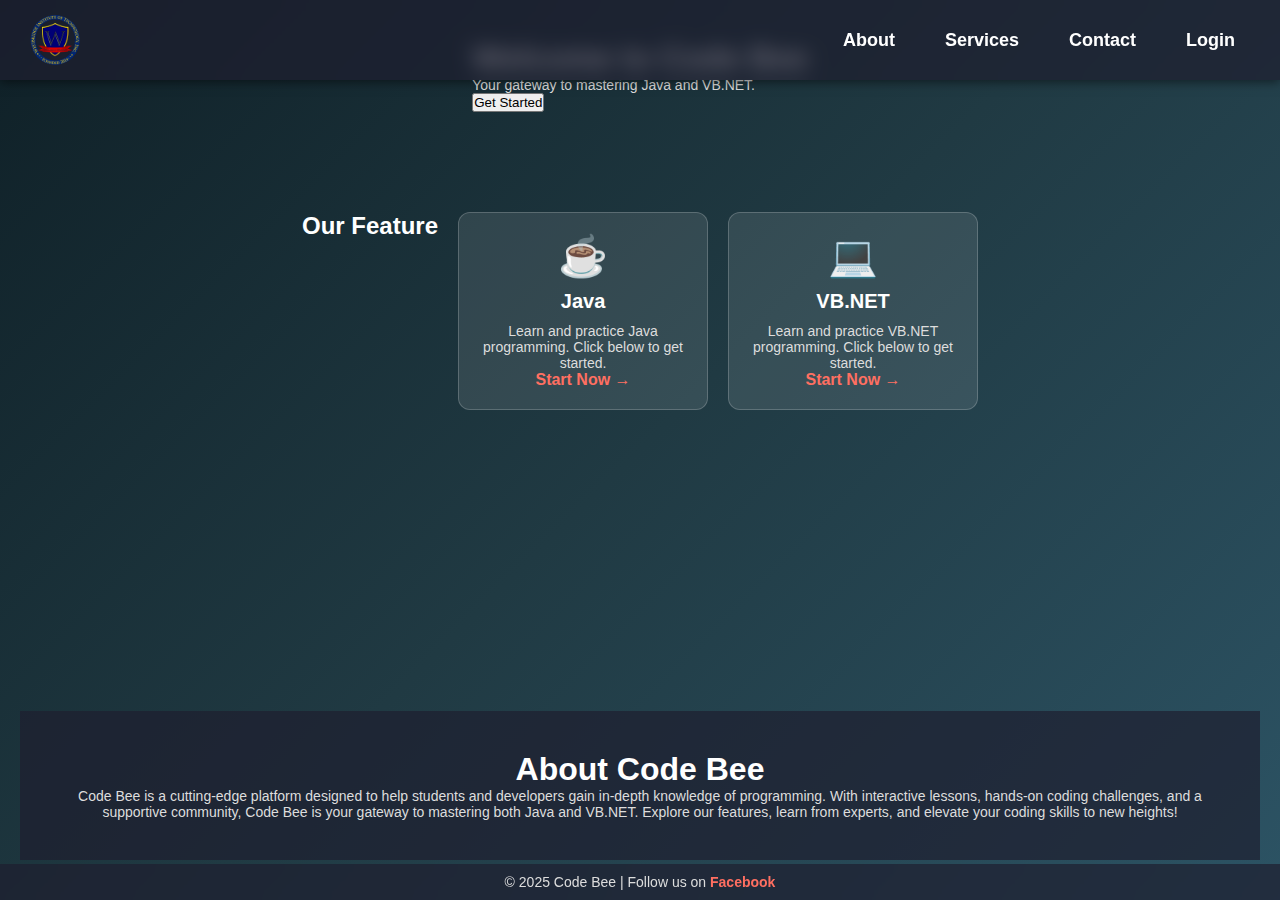
<file: websites/index.html>
<!DOCTYPE html>
<html lang="en">
<head>
  <meta charset="UTF-8">
  <meta name="viewport" content="width=device-width, initial-scale=1.0">
  <title>Code Bee - Learn Java & VB.NET</title>
  <link rel="stylesheet" href="lib/index.css">
</head>
<body>
  <header>
    <img src="images/wb.png" alt="Code Bee Logo">
    <nav>
      <a href="#about">About</a>
      <a href="#services">Services</a>
      <a href="#contact">Contact</a>
      <a href="login.html">Login</a>
    </nav>
  </header>

  <div class="content">
    <h1>Welcome to Code Bee</h1>
    <p>Your gateway to mastering Java and VB.NET.</p>
    <button id="getStarted">Get Started</button>
  </div>

  <!-- Our Feature Section -->
  <div class="container" id="our-feature">
    <h2 class="feature-heading">Our Feature</h2>
    <div class="card">
      <div class="icon">☕</div>
      <h3>Java</h3>
      <p>Learn and practice Java programming. Click below to get started.</p>
      <a href="java.html" target="_blank">Start Now →</a>
    </div>
    <div class="card">
      <div class="icon">💻</div>
      <h3>VB.NET</h3>
      <p>Learn and practice VB.NET programming. Click below to get started.</p>
      <a href="DOTNET.html" target="_blank">Start Now →</a>
    </div>
  </div>

  <!-- About Section -->
  <div class="about-section" id="about">
    <h1>About Code Bee</h1>
    <p>Code Bee is a cutting-edge platform designed to help students and developers gain in-depth knowledge of programming.
       With interactive lessons, hands-on coding challenges, and a supportive community, Code Bee is your gateway to mastering
       both Java and VB.NET. Explore our features, learn from experts, and elevate your coding skills to new heights!</p>
  </div>

  <footer>
    <p>&copy; 2025 Code Bee | Follow us on 
      <a href="https://www.facebook.com/reignkaizen.bonsa" target="_blank">Facebook</a>
    </p>
  </footer>

  <script>
    // When "Get Started" is clicked, scroll to "Our Feature" section
    document.getElementById("getStarted").addEventListener("click", function() {
      document.getElementById("our-feature").scrollIntoView({ behavior: "smooth" });
    });
  </script>
</body>
</html>
</file>
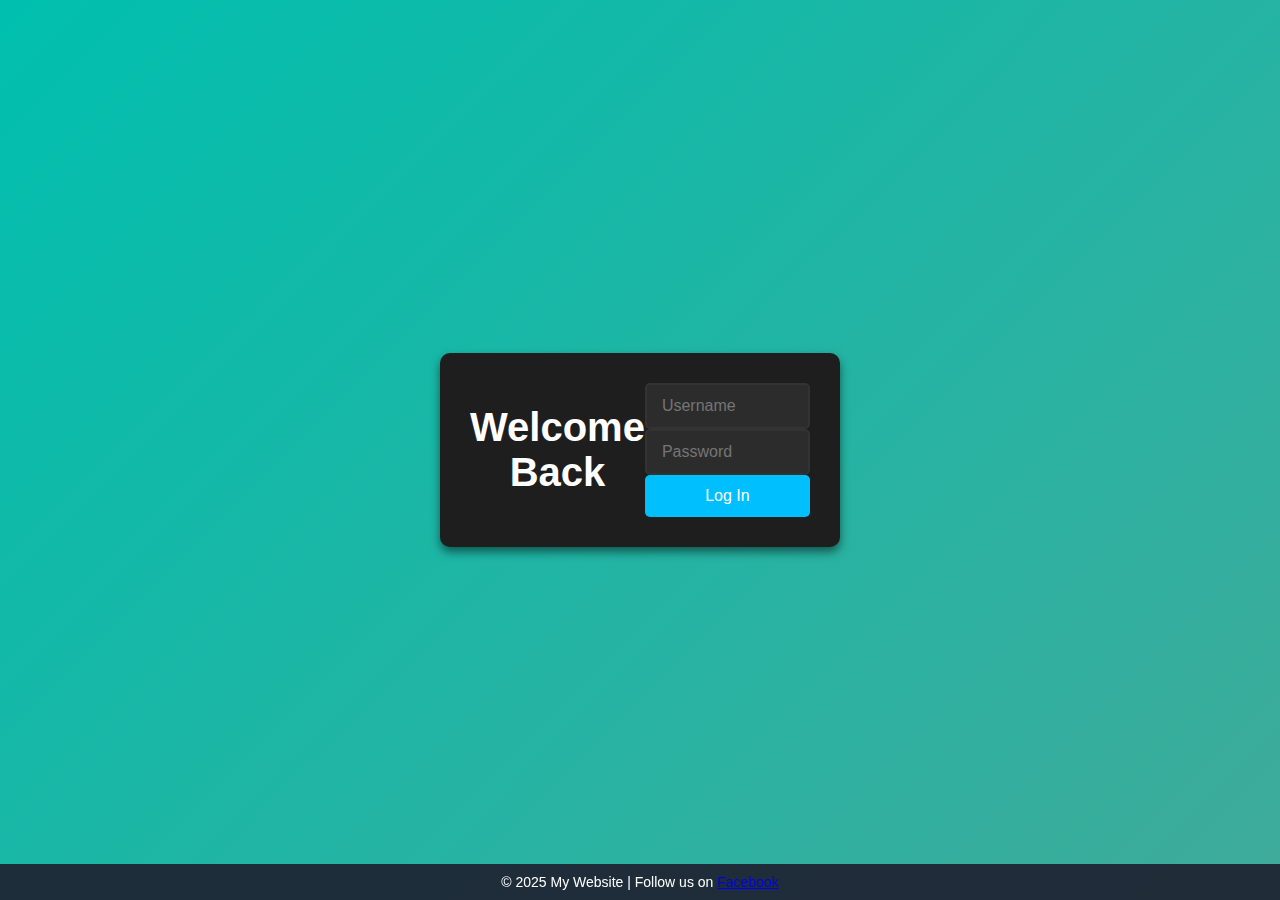
<file: websites/alertbox.html>
<!DOCTYPE html>
<html lang="en">
<head>
    <meta charset="UTF-8">
    <meta name="viewport" content="width=device-width, initial-scale=1.0">
    <title>Login Page</title>
    <link rel="stylesheet" href="lib/login.css">
    <link rel="alerbox" href="alertbox.html">
 

</head>
<body>

    <div class="login-container">
        <h1>Welcome Back</h1>
        <form class="login-form">
            <input type="text" id="username" placeholder="Username" required>
            <input type="password" id="password" placeholder="Password" required>
            <button type="submit" class="login-btn">Log In</button>
        </form>
    </div>

    <div class="alert" id="alertBox">
        Logged in successfully!
    </div>

    <footer>
        <p>&copy; 2025 My Website | Follow us on <a href="https://www.facebook.com" target="_blank">Facebook</a></p>
    </footer>

    <script>
        document.querySelector('.login-form').addEventListener('submit', function(e) {
            e.preventDefault(); // Prevent the default form submission

            const username = document.getElementById('username').value;
            const password = document.getElementById('password').value;

            if (!username || !password) {
                alert("Please fill in both fields."); // Default browser alert if fields are empty
                return;
            }

            // Show the custom alert if both fields are filled
            const alertBox = document.getElementById('alertBox');
            alertBox.classList.add('show'); // Add the 'show' class to trigger the animation

            // Hide the alert after 3 seconds
            setTimeout(() => {
                alertBox.classList.remove('show'); // Remove the 'show' class after 3 seconds
            }, 3000);
        });
    </script>
    
</body>
</html>
</file>
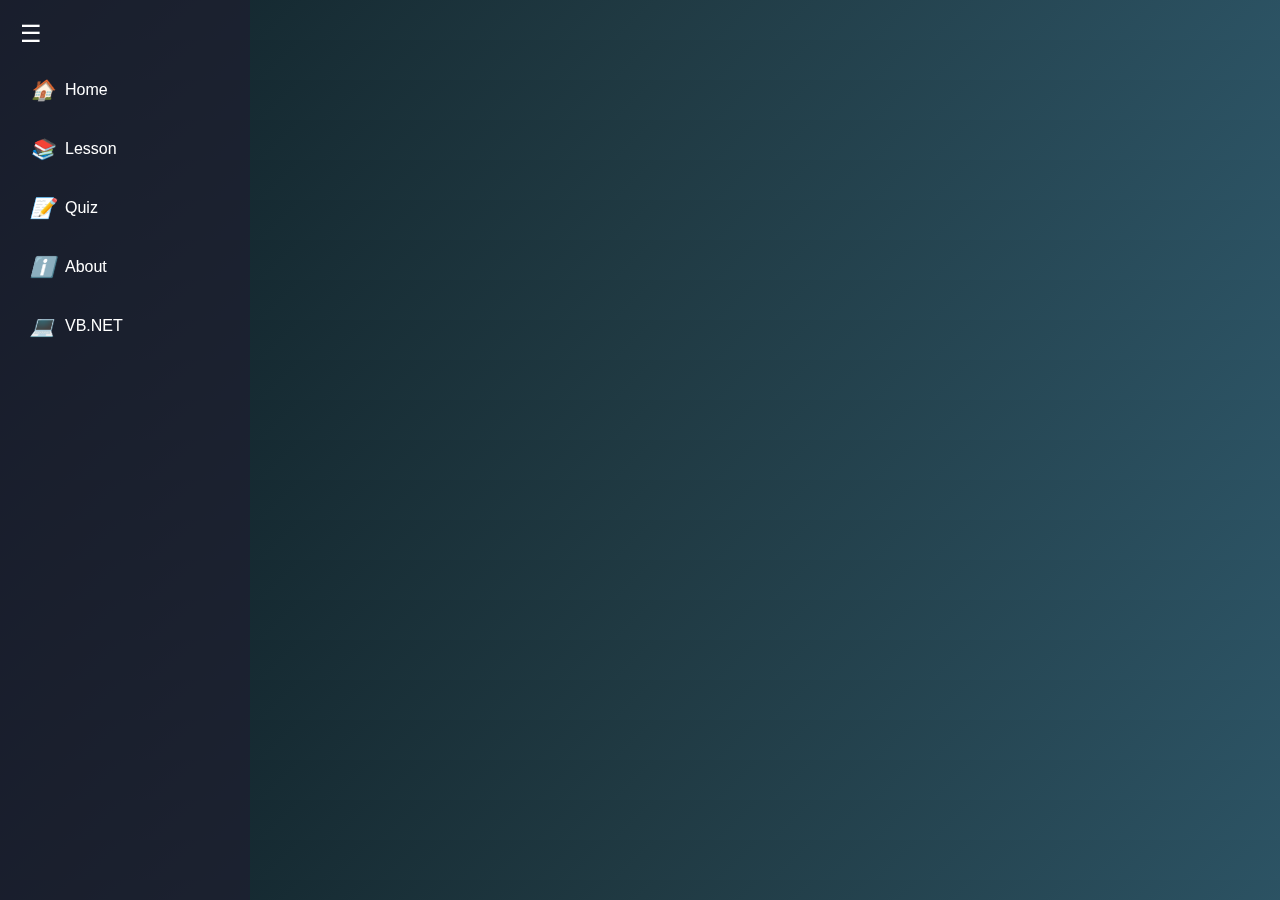
<file: websites/DOTNET.HTML>
<!DOCTYPE html>
<html lang="en">
<head>
  <meta charset="UTF-8" />
  <meta name="viewport" content="width=device-width, initial-scale=1.0" />
  <title>VB.NET</title>
  <link rel="stylesheet" href="lib/dotnetstyle.css" />
  <script>
    function toggleSidebar() {
      const sidebar = document.getElementById('sidebar');
      sidebar.classList.toggle('minimized');
    }

    function showCompilerVBNet() {
      const compilerContainer = document.getElementById('compiler-container');
      compilerContainer.style.display = 'block';
      compilerContainer.scrollIntoView({ behavior: 'smooth' });
    }
  </script>
</head>
<body>
  <div class="sidebar" id="sidebar">
    <button class="toggle-btn" onclick="toggleSidebar()">☰</button>
    <div class="menu-item" title="Home" onclick="location.href='index.html'">
      <i class="icon">🏠</i><span class="text">Home</span>
    </div>
    <div class="menu-item" title="Lesson" onclick="location.href='https://www.tutorialspoint.com/vb.net/index.htm'">
      <i class="icon">📚</i><span class="text">Lesson</span>
    </div>
    <div class="menu-item" title="Quiz">
      <i class="icon">📝</i><span class="text">Quiz</span>
    </div>
    <div class="menu-item" title="About">
        <i class="icon">ℹ️</i><span class="text">About</span>
    </div>
    <div class="menu-item" title="VB.NET Editor" onclick="showCompilerVBNet()">
      <i class="icon">💻</i><span class="text">VB.NET</span>
    </div>
  </div>

  <main class="content">
    <section id="compiler-container" style="display: none;">
      <h1>VB.NET Compiler</h1>
      <div data-pym-src="https://www.jdoodle.com/embed/v1/a5a21b3c29cfdb63"></div>
      <script src="https://www.jdoodle.com/assets/jdoodle-pym.min.js" type="text/javascript"></script>
    </section>
  </main>

  <script src="lib/js/dotnet.js"></script>
</body>
</html>
</file>
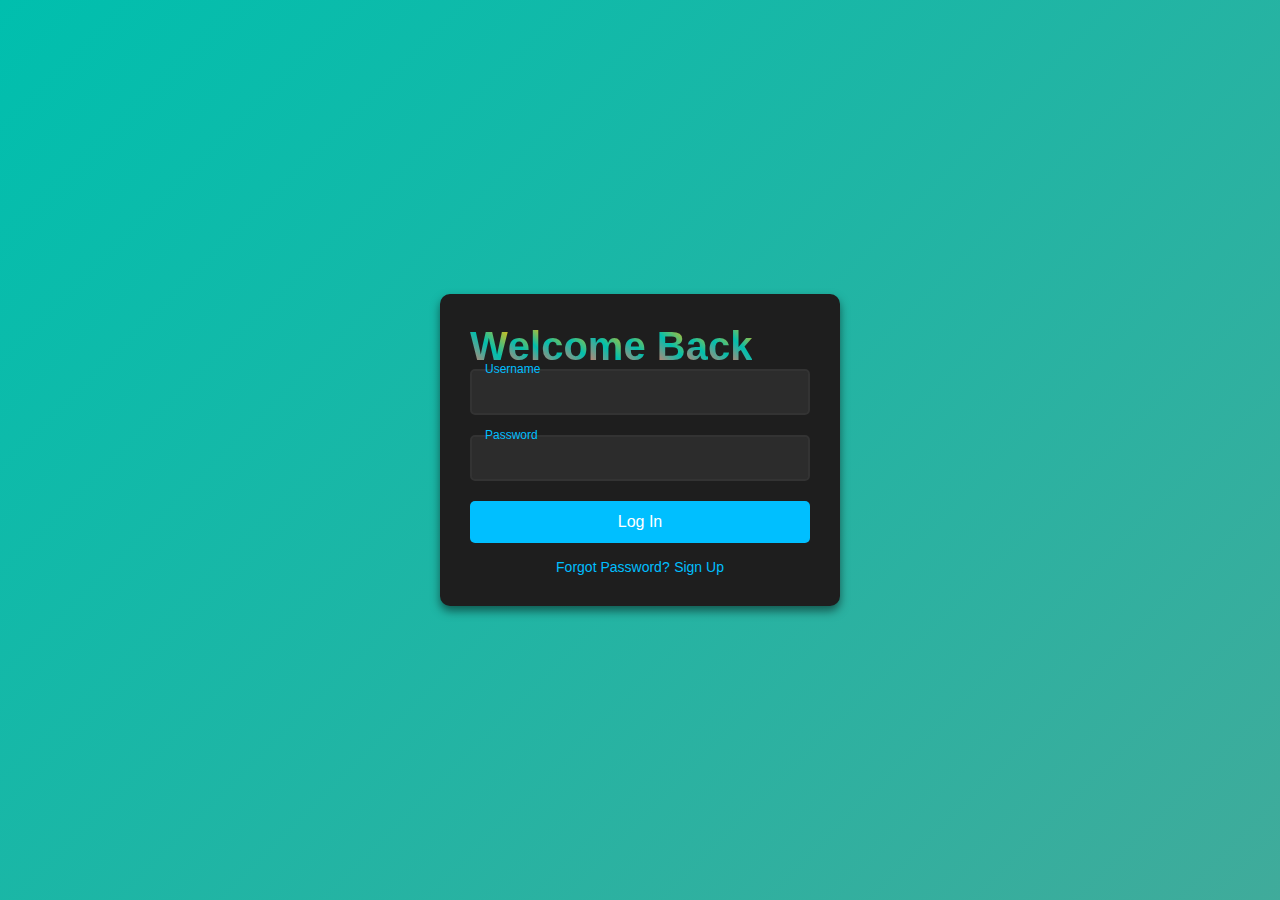
<file: websites/login.html>
<!DOCTYPE html>
<html lang="en">
<head>
    <meta charset="UTF-8">
    <meta name="viewport" content="width=device-width, initial-scale=1.0">
    <title>Login Page</title>
    <link rel="stylesheet" href="lib/login.css">
</head>
<body>
    <div class="login-container">
        <div class="form-wrapper">
            <h1>
                <span class="letter">W</span>
                <span class="letter">e</span>
                <span class="letter">l</span>
                <span class="letter">c</span>
                <span class="letter">o</span>
                <span class="letter">m</span>
                <span class="letter">e</span>
                <span class="letter">&nbsp;</span>
                <span class="letter">B</span>
                <span class="letter">a</span>
                <span class="letter">c</span>
                <span class="letter">k</span>
              </h1>
              
              
            <form class="login-form">
                <div class="form-group">
                    <input type="text" id="username" required>
                    <label for="username">Username</label>
                </div>
                <div class="form-group">
                    <input type="password" id="password" required>
                    <label for="password">Password</label>
                </div>
                <button type="submit" class="login-btn">Log In</button>
                <div class="extra-links">
                    <a href="#">Forgot Password?</a>
                    <a href="#">Sign Up</a>
                </div>
            </form>
        </div>
    </div>
   
    <div class="alert" id="alertBox">
        Logged in successfully!
    </div>

    <script src="lib/js/login.js"></script>
</body>
</html>
</file>
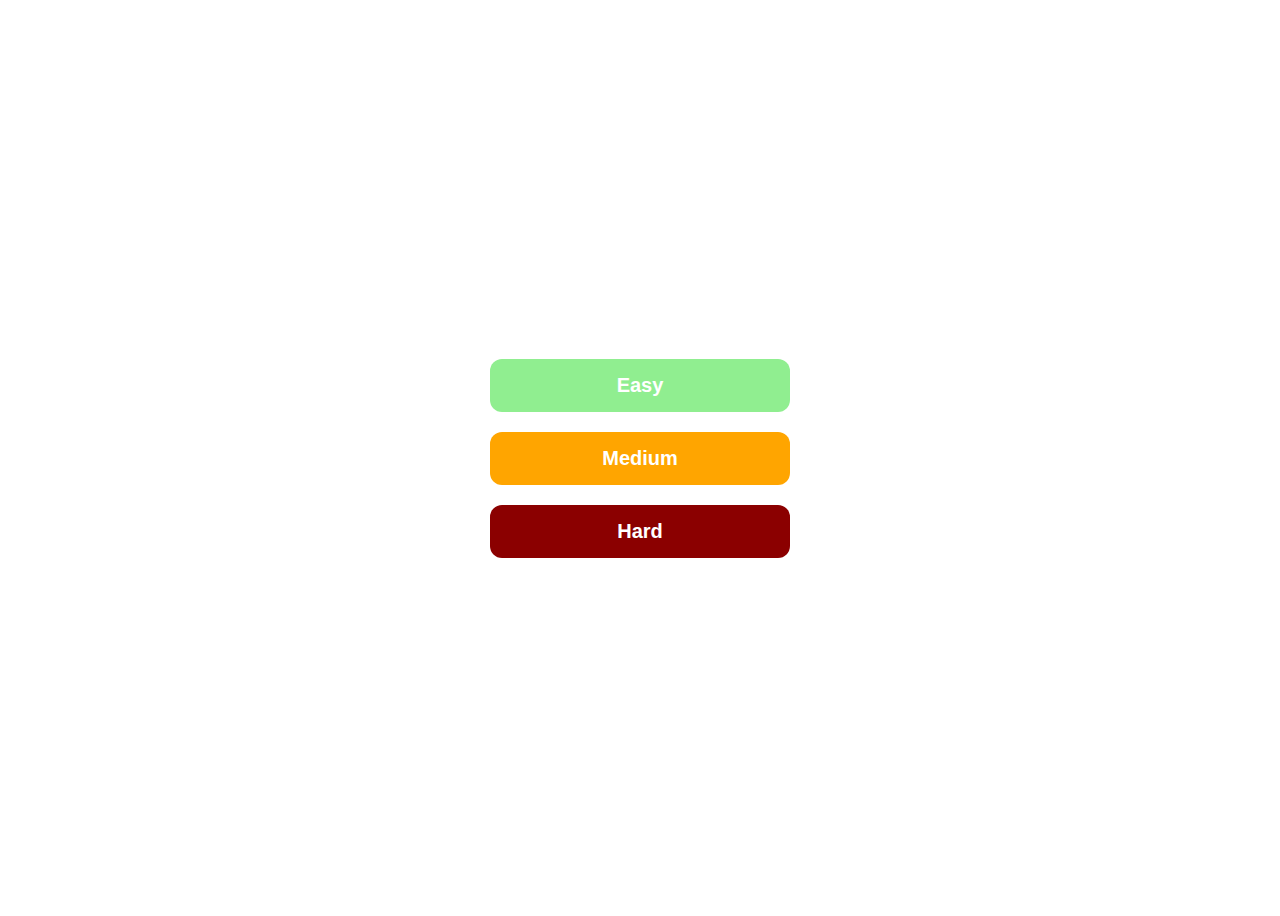
<file: websites/quiz.html>
<!DOCTYPE html>
<html lang="en">
<head>
    <meta charset="UTF-8">
    <meta name="viewport" content="width=device-width, initial-scale=1.0">
    <title>Programming Quiz</title>
    <link rel="stylesheet" href="lib/quizstyle.css">
    
    <div class="button-container">
        <button class="btn easybtn" onclick="location.href='EASY.HTML'">Easy</button>
        <button class="btn mediumbtn" onclick="location.href='MEDIUM.HTML'">Medium</button>
        <button class="btn hardbtn" onclick="location.href='HARD.HTML'">Hard</button>
    </div>
    
   <div class = "sidebar">
    <a class="active" href="index.html">Home</a>
    <a class="Tips">Tips</a>
    <a class ="Java">Java Compiler</a>

   </div>
</file>
<file: websites/lib/index.css>
/* Variables */
:root {
    --primary-cyan: #00bfae;
    --primary-orange: #ff6f61;
    --background-gradient: linear-gradient(135deg, #0f2027, #203a43, #2c5364);
    --text-color: white;
    --glass-bg: rgba(30, 30, 47, 0.7);
}

/* Reset */
* {
    margin: 0;
    padding: 0;
    box-sizing: border-box;
}
/* Variables */
:root {
    --primary-cyan: #00bfae;
    --primary-orange: #ff6f61;
    --background-gradient: linear-gradient(135deg, #0f2027, #203a43, #2c5364);
    --text-color: white;
    --glass-bg: rgba(30, 30, 47, 0.7);
  }
  
  /* Reset */
  * {
    margin: 0;
    padding: 0;
    box-sizing: border-box;
  }
  
  /* Body & Container */
  body {
    font-family: 'Poppins', sans-serif;
    background: var(--background-gradient);
    color: var(--text-color);
    min-height: 100vh;
    display: flex;
    justify-content: center;
    padding: 40px 20px;
  }
  
  .about-container {
    display: flex;
    flex-direction: column;
    gap: 40px;
    width: 100%;
    max-width: 1200px;
  }
  
  /* Card Styling */
  .about-card {
    background: rgba(255, 255, 255, 0.1);
    border: 1px solid rgba(255, 255, 255, 0.2);
    border-radius: 15px;
    box-shadow: 0 8px 20px rgba(0, 0, 0, 0.3);
    padding: 40px;
    display: flex;
    flex-direction: column;
    gap: 20px;
  }
  
  /* Headings */
  .about-card h1 {
    font-size: 50px;
    color: #f1c40f;
    margin-bottom: 10px;
  }
  
  /* Paragraphs */
  .about-card p {
    font-size: 24px;
    color: #ecf0f1;
    line-height: 1.6;
  }
  
  /* List */
  .about-card ul {
    font-size: 24px;
    color: #ecf0f1;
    list-style: none;
    padding: 0;
    line-height: 1.6;
  }
  
  .about-card li {
    background: rgba(255, 255, 255, 0.1);
    margin: 10px 0;
    padding: 15px;
    border-radius: 10px;
  }
  
  /* Responsive Adjustments */
  @media (max-width: 768px) {
    .about-card h1 {
      font-size: 36px;
    }
    .about-card p,
    .about-card ul {
      font-size: 18px;
    }
  }
  
body {
    font-family: 'Poppins', sans-serif;
    background: var(--background-gradient);
    color: var(--text-color);
    display: flex;
    flex-direction: column;
    align-items: center;
    min-height: 100vh;
}

/* Header */
header {
    width: 100%;
    background: var(--glass-bg);
    box-shadow: 0 2px 10px rgba(0, 0, 0, 0.5);
    backdrop-filter: blur(10px);
    display: flex;
    justify-content: space-between;
    align-items: center;
    padding: 15px 30px;
    position: fixed;
    top: 0;
    left: 0;
}

header img {
    border-radius: 50%;
    width: 50px;
    height: 50px;
    object-fit: cover;
}

nav {
    display: flex;
    gap: 20px;
}

nav a {
    text-decoration: none;
    font-size: 18px;
    color: var(--text-color);
    padding: 8px 15px;
    border-radius: 5px;
    transition: background 0.3s ease, transform 0.3s ease;
}

nav a:hover {
    background: linear-gradient(135deg, var(--primary-orange), var(--primary-cyan));
    color: white;
    transform: translateY(-3px);
}

/* Main Content */
.container {
    display: flex;
    flex-wrap: wrap;
    gap: 20px;
    padding: 100px 20px 20px;
    max-width: 100%;
}

.card {
    background: rgba(255, 255, 255, 0.1);
    border: 1px solid rgba(255, 255, 255, 0.2);
    border-radius: 12px;
    padding: 20px;
    width: 250px;
    text-align: center;
    transition: transform 0.3s ease, box-shadow 0.3s ease;
}

.card:hover {
    transform: translateY(-10px);
    box-shadow: 0 10px 20px rgba(0, 0, 0, 0.5);
}

.icon {
    font-size: 40px;
    margin-bottom: 10px;
    color: var(--primary-cyan);
}

h3 {
    font-size: 20px;
    margin: 10px 0;
}

p {
    font-size: 14px;
    color: #ddd;
}

a {
    text-decoration: none;
    color: var(--primary-orange);
    font-weight: bold;
    transition: color 0.3s ease;
}

a:hover {
    color: var(--primary-cyan);
}

/* About Section */
.about-section {
    margin-top: auto;
    padding: 40px;
    background: rgba(30, 30, 47, 0.7);
    text-align: center;
    width: 100%;
}

/* Footer */
footer {
    width: 100%;
    background: var(--glass-bg);
    text-align: center;
    padding: 10px 0;
    font-size: 14px;
    color: white;
    backdrop-filter: blur(10px);
    position: fixed;
    bottom: 0;
    left: 0;
}

/* Footer Animation */
@keyframes slideUp {
    from {
        transform: translateY(100%);
        opacity: 0;
    }
    to {
        transform: translateY(0);
        opacity: 1;
    }
}

footer {
    animation: slideUp 1s ease-in-out;
}

/* Scrollbar Styling */
::-webkit-scrollbar {
    width: 8px;
}

::-webkit-scrollbar-track {
    background: #1e1e1e;
}

::-webkit-scrollbar-thumb {
    background: linear-gradient(135deg, var(--primary-cyan), var(--primary-orange));
    border-radius: 10px;
}

::-webkit-scrollbar-thumb:hover {
    background: linear-gradient(135deg, var(--primary-orange), var(--primary-cyan));
}
</file>
<file: websites/lib/login.css>
/* Global Styles */
* {
    margin: 0;
    padding: 0;
    box-sizing: border-box;
}

/* Custom Alert Box Styles */
.alert {
    opacity: 0;
    position: fixed;
    top: 20px;
    left: 50%;
    transform: translateX(-50%);
    background-color: #1e1e1e;
    color: white;
    padding: 15px 30px;
    border-radius: 5px;
    box-shadow: 0 4px 6px rgba(0, 0, 0, 0.5);
    font-size: 16px;
    z-index: 1000;
    transition: opacity 0.5s ease, transform 0.5s ease;
}

.alert.show {
    background: linear-gradient(to right, #e67e22, #e74c3c); 
    color: #ffffff; 
    box-shadow: 0 4px 15px rgba(231, 76, 60, 0.5);
    opacity: 1;
    transform: translateY(20px);
}

.alert.hide {
    animation: slideOut 1s forwards;
}

/* Slide-in Animation */
@keyframes slideIn {
    from {
        transform: translateY(-50px);
        opacity: 0;
    }
    to {
        transform: translateY(0);
        opacity: 1;
    }
}

@keyframes slideOut {
    0% {
        opacity: 1;
        transform: translateY(20px);
    }
    100% {
        opacity: 0;
        transform: translateY(-50px);
    }
}

/* Body and Other Styles */
body {
    font-family: Arial, sans-serif;
    height: 100vh;
    display: flex;
    justify-content: center;
    align-items: center;
    background:linear-gradient(135deg, #00bfae, #ff6f61);
    background-size: 400% 400%;
    animation: gradientAnimation 10s ease infinite;
    color: white;
    overflow: hidden;
    transition: background-color 1s ease;
}

header {
    width: 100%;
    background: rgba(30, 30, 47, 0.9);
    box-shadow: 0 2px 5px rgba(0, 0, 0, 0.5);
    display: flex;
    justify-content: space-between;
    align-items: center;
    padding: 15px 20px;
    position: fixed; /* Fixes the header at the top */
    top: 0;
    left: 0;
    text-align: center;
    font-size: 24px;
    z-index: 1;
}


header img {
    border-radius: 50%;
    width: 50px;
    height: 50px;
    object-fit: cover;
}

nav {
    display: flex;
    gap: 20px;
}

nav a {
    text-decoration: none;
    color: white;
    font-size: 18px;
    padding: 8px 15px;
    border-radius: 5px;
    transition: background-color 0.3s ease, transform 0.3s ease;
}

nav a:hover {
    background: linear-gradient(to bottom, #9b59b6, #3498db);
    color: #f0f8ff; 
    transform: translateY(-4px) scale(1.05); 
    box-shadow: 0 4px 10px rgba(52, 152, 219, 0.4);
}

.login-container {
    display: flex;
    justify-content: center;
    align-items: center;
    width: 100%;
    max-width: 400px;
    background-color: #1e1e1e;
    padding: 30px;
    border-radius: 10px;
    box-shadow: 0 5px 10px rgba(0, 0, 0, 0.5);
    animation: slideIn 1s ease-out;
}

.form-wrapper {
    width: 100%;
    text-align: center;
}

h1 {
    display: flex;
    font-size: 40px;
    text-align: center;
  }
  
  .letter {
    display: inline-block;
    background: linear-gradient(45deg, #ff6f61, #00bfae, #ffbc00);
    -webkit-background-clip: text;
    color: transparent;
    transition: transform 0.3s ease, background 0.5s ease;
  }
  
  .letter:hover {
    transform: scale(1.5); /* Makes the hovered letter grow */
    background: linear-gradient(45deg, #ff6f61, #ffbc00, #00bfae);
    background-clip: text;
  }
  

.login-form .form-group {
    position: relative;
    margin-bottom: 20px;
}

.login-form input {
    width: 100%;
    padding: 12px 15px;
    border: 2px solid #333;
    border-radius: 5px;
    background-color: #2c2c2c;
    color: white;
    font-size: 16px;
    transition: 0.3s;
}

.login-form input:focus {
    border-color: #8e44ad;
    box-shadow: 0 0 8px rgba(142, 68, 173, 0.4); 
}

.login-form label {
    position: absolute;
    top: 50%;
    left: 15px;
    color: #aaa;
    font-size: 14px;
    pointer-events: none;
    transform: translateY(-50%);
    transition: 0.3s ease-out;
}

.login-form input:focus + label,
.login-form input:not(:placeholder-shown) + label {
    top: 0;
    font-size: 12px;
    color: #00bfff;
}

.login-btn {
    width: 100%;
    padding: 12px 15px;
    background: #00bfff;
    color: white;
    font-size: 16px;
    border: none;
    border-radius: 5px;
    cursor: pointer;
    transition: 0.3s;
}

.login-btn:hover {
    background: linear-gradient(to right, #16a085, #f39c12); /* Teal to Orange gradient */
    box-shadow: 0 5px 15px rgba(243, 156, 18, 0.5); /* Warm shadow effect */
    transform: scale(1.1);
}

.extra-links {
    margin-top: 15px;
}

.extra-links a {
    color: #00bfff;
    font-size: 14px;
    text-decoration: none;
    transition: 0.3s;
}

.extra-links a:hover {
    color: #e74c3c; /* Bright Red */
    text-decoration: underline;
    font-weight: bold;
    letter-spacing: 0.5px;
}

footer {
    width: 100%;
    background: rgba(30, 30, 47, 0.9);
    padding: 10px;
    font-size: 14px;
    text-align: center;
    color: white;
    position: fixed; /* Fixed position at the bottom */
    bottom: 0;
    left: 0;
    z-index: 1;
}
@keyframes gradientAnimation {
    0% {
        background-position: 0% 50%;
    }
    25% {
        background-position: 50% 50%;
    }
    50% {
        background-position: 100% 50%;
    }
    75% {
        background-position: 50% 50%;
    }
    100% {
        background-position: 0% 50%;
    }
}
</file>
<file: websites/lib/dotnetstyle.css>
/* Variables */
:root {
    --primary-cyan: #00bfae;
    --primary-orange: #ff6f61;
    --background-gradient: linear-gradient(135deg, #0f2027, #203a43, #2c5364);
    --text-color: white;
    --glass-bg: rgba(30, 30, 47, 0.7);
}

/* Reset */
* {
    margin: 0;
    padding: 0;
    box-sizing: border-box;
}

body {
    font-family: 'Poppins', sans-serif;
    background: var(--background-gradient);
    color: var(--text-color);
    display: flex;
}

/* Sidebar Styling */
.sidebar {
    background: var(--glass-bg);
    width: 250px;
    min-height: 100vh;
    padding: 20px;
    position: fixed;
    left: 0;
    top: 0;
    transition: width 0.3s ease;
}

.sidebar.minimized {
    width: 60px;
}

.toggle-btn {
    background: none;
    border: none;
    color: var(--text-color);
    font-size: 24px;
    cursor: pointer;
    margin-bottom: 20px;
}

.menu-item {
    display: flex;
    align-items: center;
    margin-bottom: 15px;
    padding: 10px;
    border-radius: 8px;
    cursor: pointer;
    transition: background 0.3s ease, transform 0.3s ease;
}

.menu-item:hover {
    background: linear-gradient(135deg, var(--primary-orange), var(--primary-cyan));
    transform: translateX(5px);
}

.menu-item .icon {
    font-size: 20px;
    margin-right: 10px;
}

/* Hide text when sidebar is minimized */
.sidebar.minimized .text {
    display: none;
}

/* Submenu Styling */
.submenu {
    margin-left: 30px;
    margin-top: 5px;
    display: none;
    flex-direction: column;
}

.menu-item:hover .submenu {
    display: flex;
}

.submenu-item {
    padding: 5px 0;
    cursor: pointer;
    transition: color 0.3s ease;
}

.submenu-item:hover {
    color: var(--primary-cyan);
}

/* Content Styling */
.content {
    margin-left: 250px;
    padding: 20px;
    transition: margin-left 0.3s ease;
}

.sidebar.minimized ~ .content {
    margin-left: 60px;
}

.content h1 {
    font-size: 2rem;
    margin-bottom: 10px;
}

/* Main Area Styling */
main {
    margin-left: 250px;
    padding: 20px;
    flex: 1;
    transition: margin-left 0.3s ease;
}

.sidebar.minimized ~ main {
    margin-left: 60px;
}

main h1 {
    font-size: 2rem;
    margin-bottom: 20px;
}

/* Styling the embedded compiler container */
main div[data-pym-src] {
    border: 1px solid rgba(255, 255, 255, 0.2);
    border-radius: 12px;
    overflow: hidden;
}

/* VB.NET Section Styling */
#vbNetSection {
    display: none; /* Hide by default */
    padding: 20px;
    background: var(--glass-bg);
    border-radius: 10px;
    margin-top: 20px;
}

/* Responsive Adjustments */
@media (max-width: 768px) {
    .sidebar {
        width: 200px;
    }
    .sidebar.minimized {
        width: 50px;
    }
    .content,
    main {
        margin-left: 200px;
    }
    .sidebar.minimized ~ .content,
    .sidebar.minimized ~ main {
        margin-left: 50px;
    }
}
</file>
<file: websites/lib/quizstyle.css>
/* Center the buttons container */
.button-container {
    display: flex;
    flex-direction: column;
    align-items: center;
    justify-content: center;
    height: 100vh; /* Full height of the viewport */
}

/* Base button styles */
.btn {
    width: 60%; /* Make buttons wider */
    max-width: 300px; /* Limit maximum width */
    padding: 15px 20px; /* Increase padding */
    border-radius: 12px;
    border: none;
    cursor: pointer;
    font-size: 20px; /* Increase font size */
    font-weight: bold;
    text-align: center;
    transition: background 0.4s ease, transform 0.2s ease;
    margin: 10px; /* Add space between buttons */
}

/* Easy button */
.easybtn {
    background: lightgreen;
    color: white;
}

.easybtn:hover {
    background: linear-gradient(to bottom, green, lightgreen);
    transform: scale(1.08);
}

/* Medium button */
.mediumbtn {
    background: orange;
    color: white;
}

.mediumbtn:hover {
    background: linear-gradient(to bottom, orangered, orange);
    transform: scale(1.08);
}

/* Hard button */
.hardbtn {
    background: darkred;
    color: white;
}

.hardbtn:hover {
    background: linear-gradient(to bottom, red, darkred);
    transform: scale(1.08);
}
.sidebar {
    height: 100vh;
    width: 250px;
    position: fixed;
    left: -250px;
    top: 0;
    background-color: #222;
    display: flex;
    flex-direction: column;
    padding-top: 20px;
    transition: left 0.3s ease;
}

.sidebar a {
    padding: 15px 20px;
    text-decoration: none;
    font-size: 18px;
    color: white;
    display: block;
    transition: background 0.3s ease;
}

.sidebar a:hover {
    background: #444;
}

.sidebar .active {
    background: #007bff;
    font-weight: bold;
}

#toggle-sidebar {
    display: none;
}

#toggle-sidebar:checked ~ .sidebar {
    left: 0;
}

.toggle-label {
    position: fixed;
    left: 20px;
    top: 20px;
    background: #007bff;
    color: white;
    border: none;
    padding: 10px 15px;
    cursor: pointer;
    transition: background 0.3s ease;
    font-size: 18px;
}

.toggle-label:hover {
    background: #0056b3;
}
</file>
